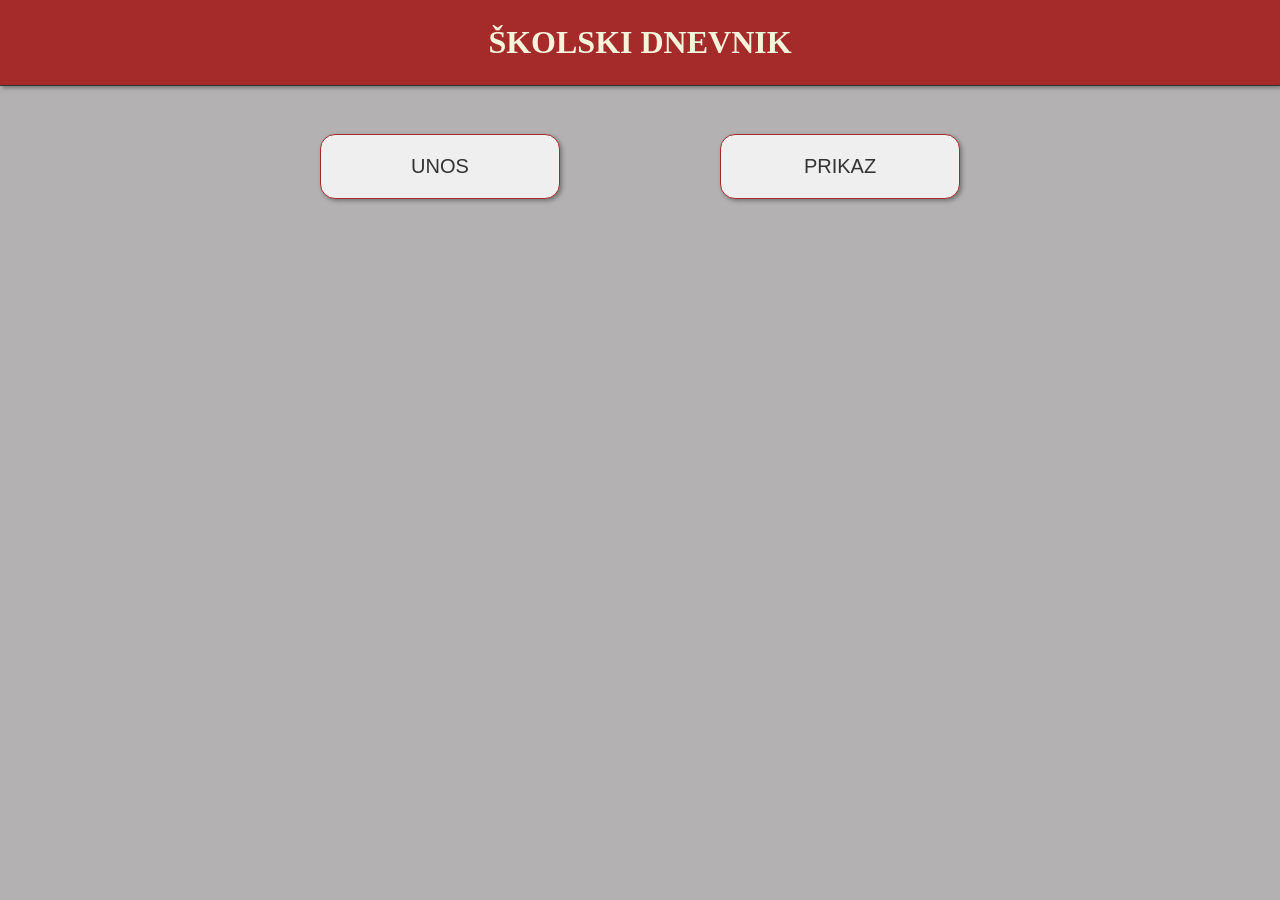
<file: dnevnik/index.html>
<!DOCTYPE html>
<html lang="en">

<head>
    <meta charset="UTF-8">
    <meta name="viewport" content="width=header, initial-scale=1.0">
    <meta http-equiv="X-UA-Compatible" content="ie=edge">
    <link rel="stylesheet" href="style.css">
    <title>Školski dnevnik</title>
</head>

<body>
    <header>
        <h1 id="naslov">ŠKOLSKI DNEVNIK</h1>
    </header>
    <main>
        <div id="buttons">
            <button type="button" name="dnevnik" id="unos">UNOS</button>
            <button type="button" name="dnevnik" id="prikaz">PRIKAZ</button>
        </div>

        <form id="forma" class="hidden">
            <fieldset>
                Ime i prezime: <br>
                <input type="text" id="ime">
                <br><br>
                Matematika <br>
                <input type="number" min="1" max="5" id="mat" length="1">
                <br><br>
                Srpski <br>
                <input type="number" min="1" max="5" id="srp" length="1">
                <br><br>
                Računarstvo <br>
                <input type="number" min="1" max="5" id="rac" length="1">
                <br><br>
                <button type="submit" id="sac">SAČUVAJ</button>

            </fieldset>
            <br><br>

        </form>
        <div>
            <table class="hidden" id="dnevnik">
                <thead><strong>

                    <th>Ime i prezime</th>
                    <th>Matematika</th>
                    <th>Srpski</th>
                    <th>Računarstvo</th>
                    <th>Prosek</th></strong>
                </thead>
                <tbody id="tbody">

                </tbody>
            </table>
        </div>
    </main>
    <script src="custom.js"></script>
</body>

</html>
</file>
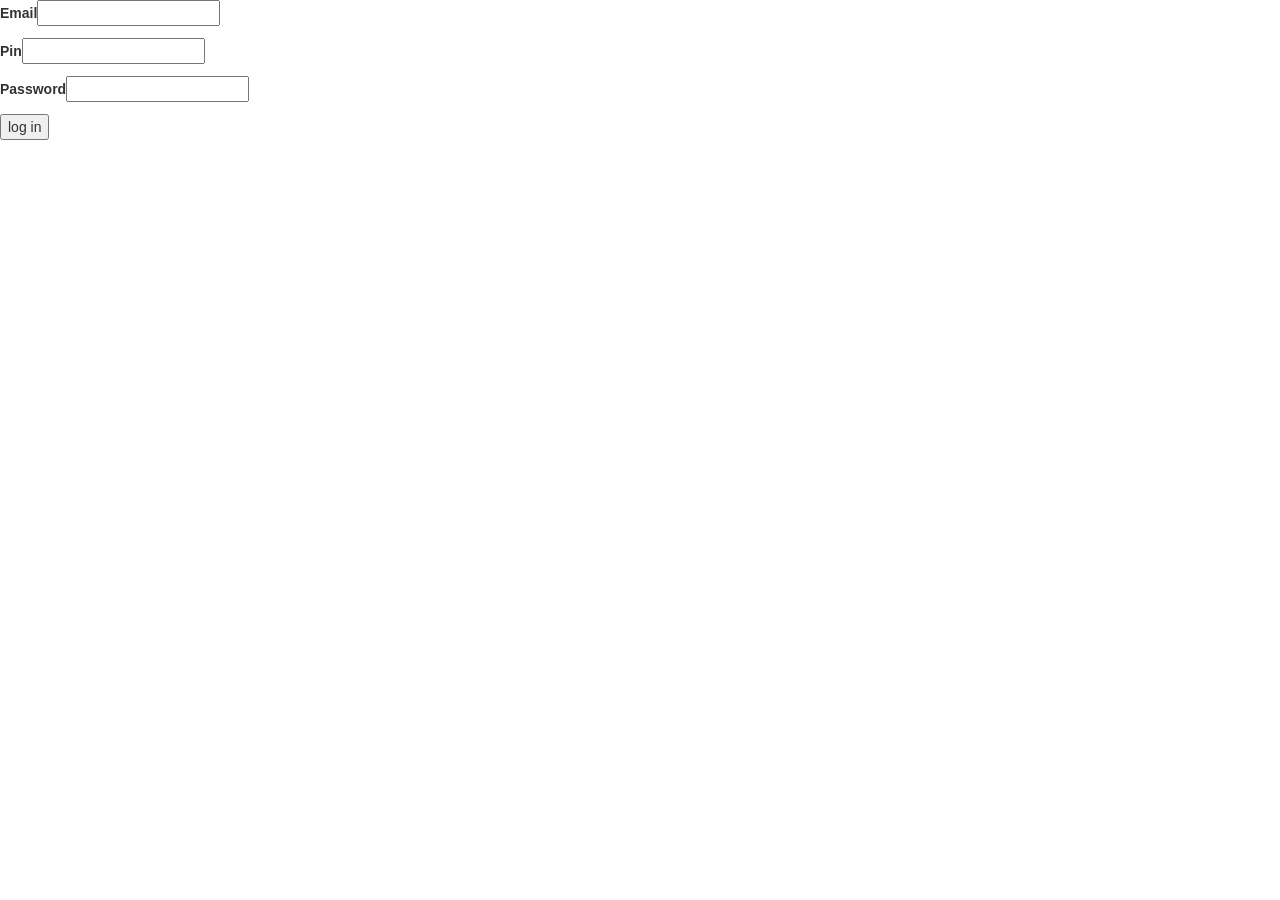
<file: njs_server/index.html>
<!DOCTYPE html>
<html lang="en">

<head>
    <script src="js/jquery.js"></script>
    <link rel="stylesheet" href="https://maxcdn.bootstrapcdn.com/bootstrap/3.3.7/css/bootstrap.min.css">
    <script src="https://maxcdn.bootstrapcdn.com/bootstrap/3.3.7/js/bootstrap.min.js"></script>
    <meta charset="UTF-8">
    <link rel="stylesheet" type="text/css" href="css/style.css">
    <meta name="viewport" content="width=device-width, initial-scale=1.0">
    <meta http-equiv="X-UA-Compatible" content="ie=edge">
    <title>Document</title>
</head>

<body>
    <form action="#">
        <p><label for="email">Email</label><input type="email" id="email"><span id="checkEmail"></span></p>
        <p><label for="pin">Pin</label><input type="text" id="pin"><span id="checkPin"></span></p>
        <p><label for="password">Password</label><input type="text" id="password"><span id="checkPassword"></span></p>

        <input type="button" id="submit" value="log in">

    </form>
    <script src="js/login.js"></script>
</body>

</html>
</file>
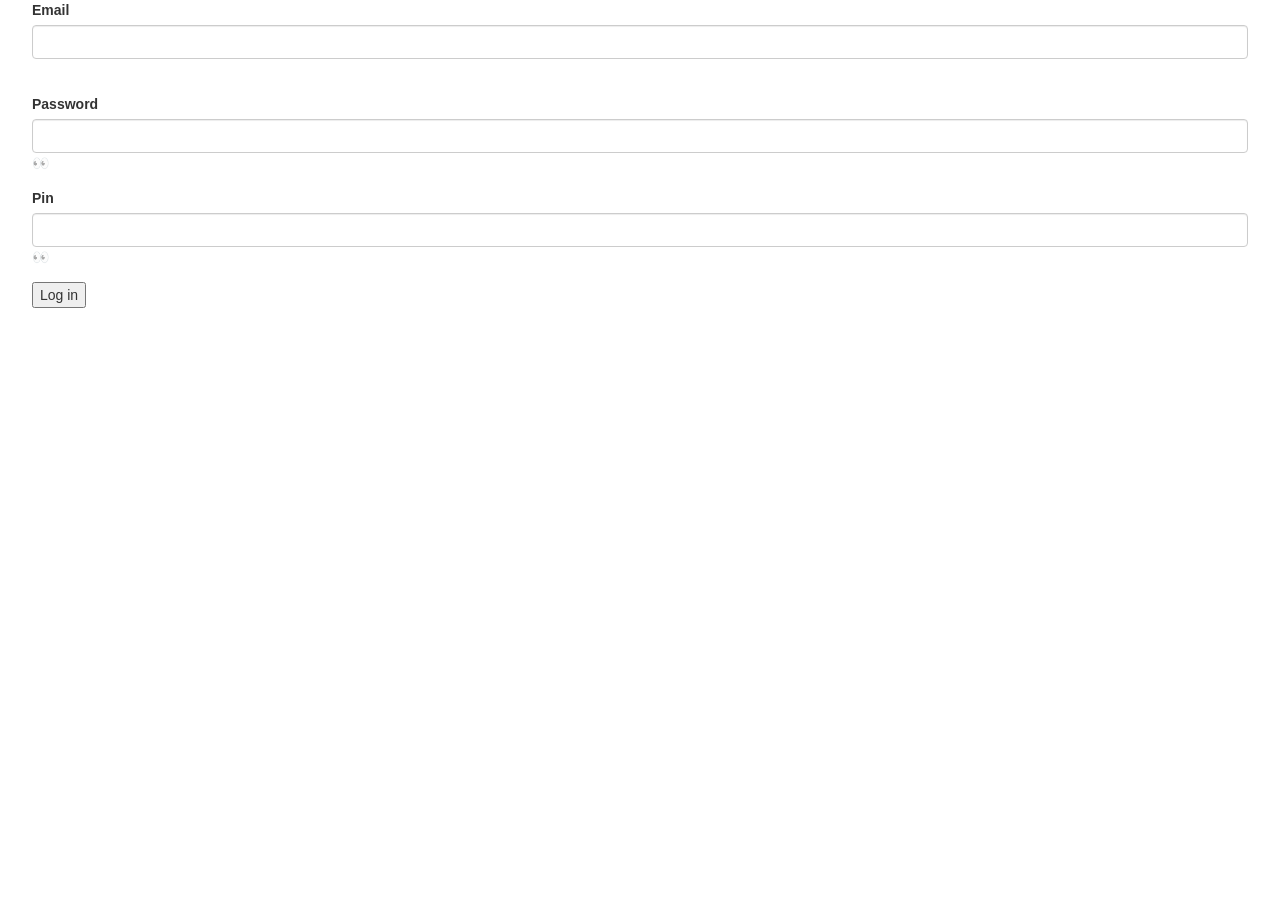
<file: telekod/index.html>
<!DOCTYPE html>
<html lang="en">

<head>
    <script src="js/jquery.js"></script>
    <link rel="stylesheet" href="https://maxcdn.bootstrapcdn.com/bootstrap/3.3.7/css/bootstrap.min.css">
    <script src="https://maxcdn.bootstrapcdn.com/bootstrap/3.3.7/js/bootstrap.min.js"></script>
    <meta charset="UTF-8">
    <link rel="stylesheet" type="text/css" href="css/style.css">
    <meta name="viewport" content="width=device-width, initial-scale=1.0">
    <meta http-equiv="X-UA-Compatible" content="ie=edge">
    <title>Document</title>
</head>

<body>
    <form action="#" class="form">
        <div class="form-group"><label for="email">Email</label><input type="email" class="form-control" id="email"><span id="checkEmail"></span></div>
        <div class="form-group"><label for="password">Password </label><input type="password" class="form-control" id="password"><span class="eye1">&#128064;</span><span id="checkPassword"></span></div>
        <div class="form-group"><label for="pin">Pin </label><input type="password" class="form-control" id="pin"><span class="eye2">&#128064;</span><span id="checkPin"></span></div>

        <input type="button" id="submit" value="Log in"><p id="errorMsg"></p>

    </form>


    <script src="js/login.js"></script>
</body>

</html>
</file>
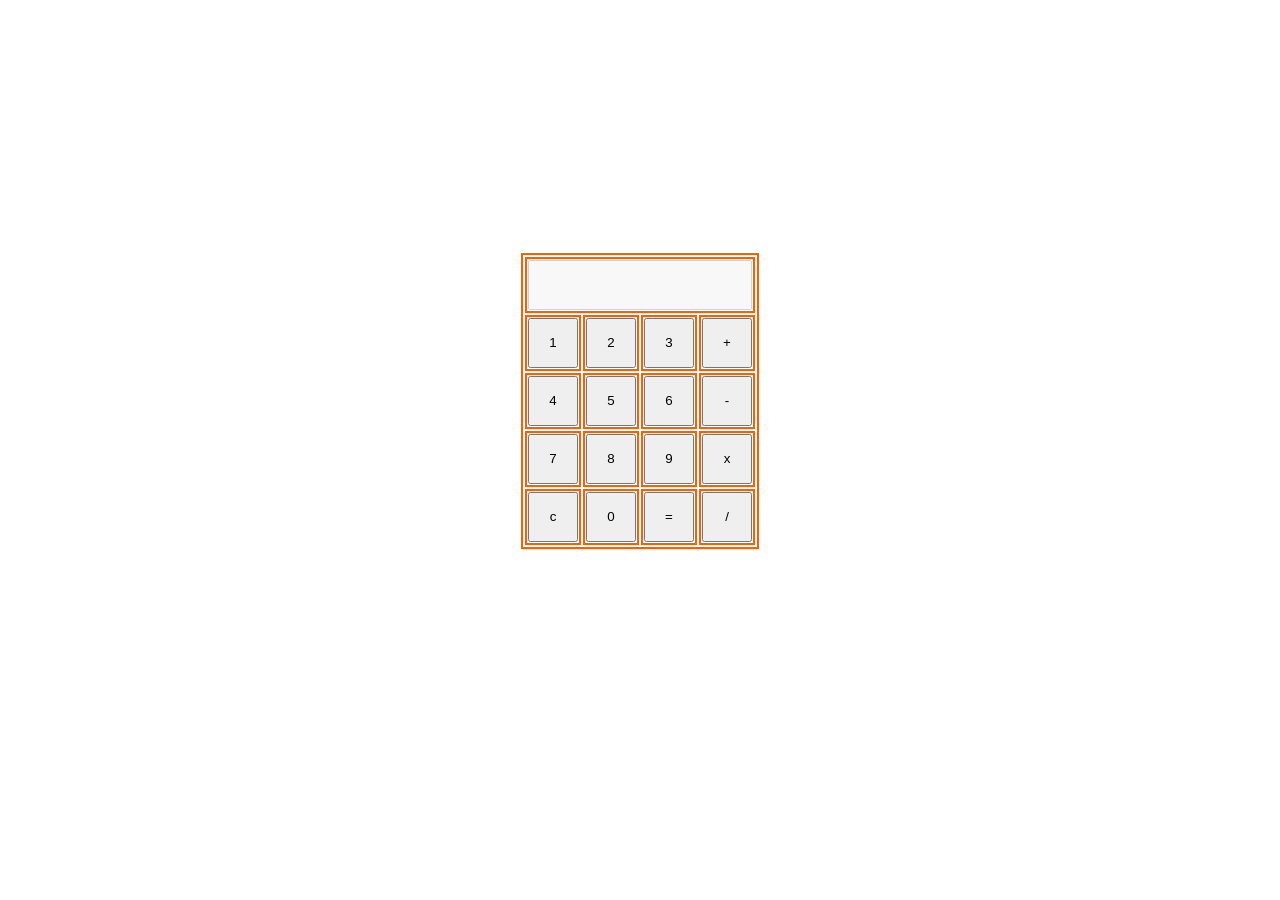
<file: calculator/calculator.html>
<!DOCTYPE html>
<html lang="en">
<head>
    <meta charset="UTF-8">
    <meta name="viewport" content="width=device-width, initial-scale=1.0">
    <meta http-equiv="X-UA-Compatible" content="ie=edge">
    <title>Calculator</title>
    <link rel="stylesheet" href="calculator.css">
</head>
<body>
    <table>
        <tr>
            <td colspan="4"><input type="text" id="result" disabled /></td>
        </tr>
        <tr>
            <td><input type="button" id="btn1" value="1" /></td>
            <td><input type="button" id="btn2" value="2" /></td>
            <td><input type="button" id="btn3" value="3" /></td>
            <td><input type="button" id="plus" value="+" /></td>
        </tr>
        <tr>
            <td><input type="button" id="btn4" value="4" /></td>
            <td><input type="button" id="btn5" value="5" /></td>
            <td><input type="button" id="btn6" value="6" /></td>
            <td><input type="button" id="minus" value="-" /></td>
        </tr>
        <tr>
            <td><input type="button" id="btn7" value="7" /></td>
            <td><input type="button" id="btn8" value="8" /></td>
            <td><input type="button" id="btn9" value="9" /></td>
            <td><input type="button" id="multiple" value="x" /></td>
        </tr>
        <tr>
            <td><input type="button" id="btnc" value="c" /></td>
            <td><input type="button" id="btn0" value="0" /></td>
            <td><input type="button" id="equal" value="=" /></td>
            <td><input type="button" id="div" value="/" /></td>
        </tr>
    </table>

    <script src="calculator.js"></script>
</body>
</html>
</file>
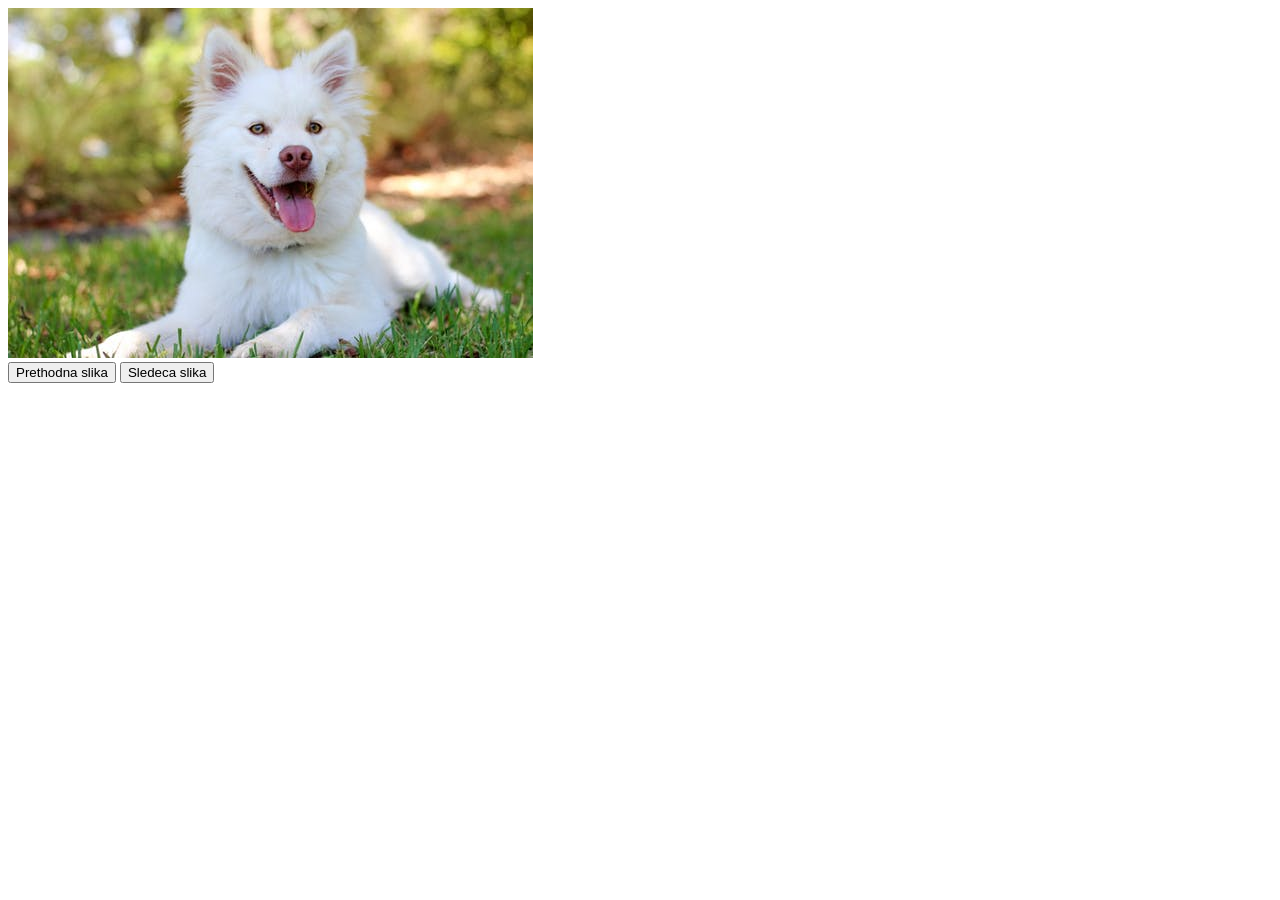
<file: dogs/dogs.html>
<!DOCTYPE html>
<html lang="en">
<head>
    <meta charset="UTF-8">
    <meta name="viewport" content="width=device-width, initial-scale=1.0">
    <meta http-equiv="X-UA-Compatible" content="ie=edge">
    <title>Dogs</title>
    <script src="dogs.js"></script>
</head>
<body>
    <img id="dog" src="images/dog01.jpg"><br>
    <input type="button" value="Prethodna slika" onclick="prethodna()">
    <input type="button" value="Sledeca slika" onclick="sledeca()">
</body>
</html>
</file>
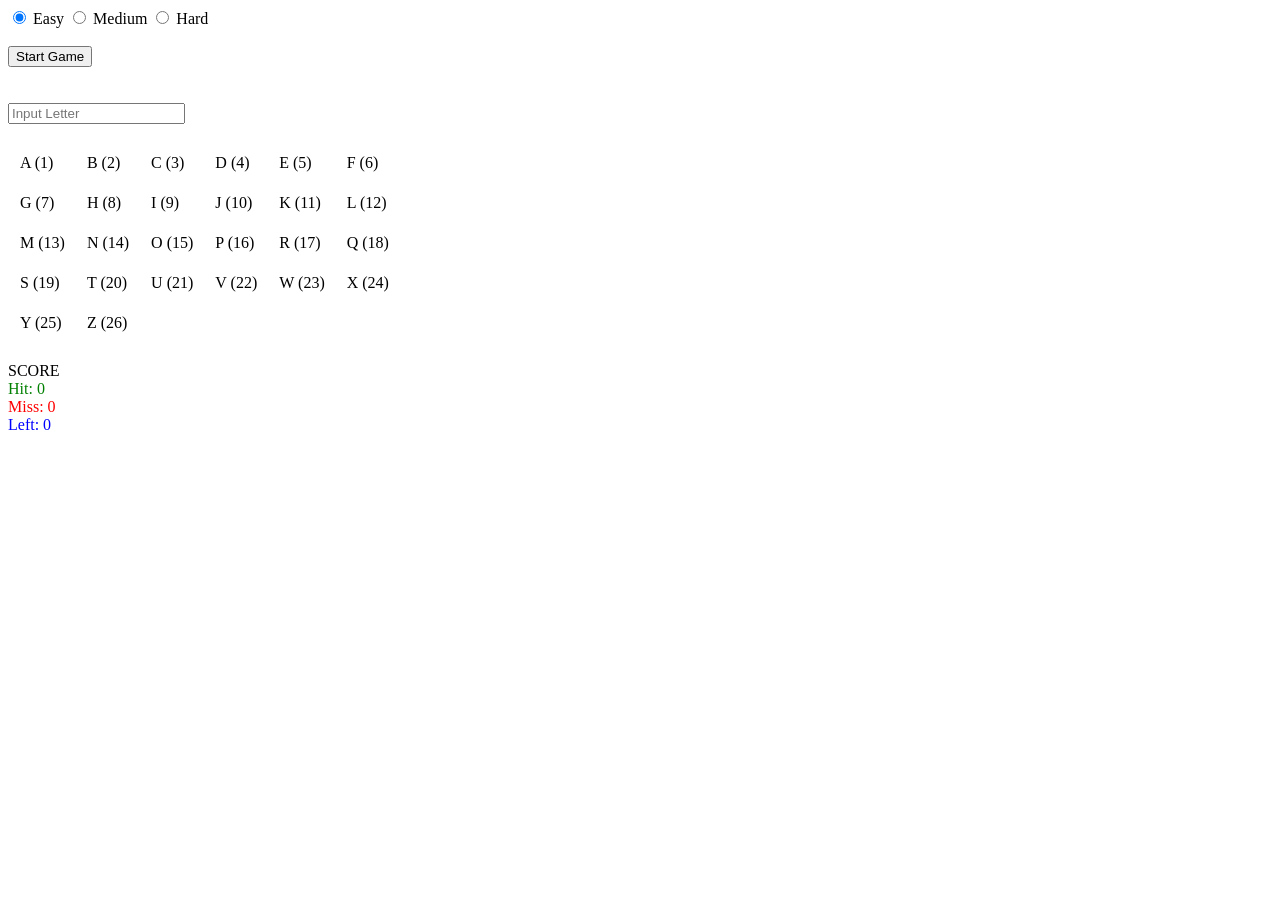
<file: hitFast/hitFast.html>
<!DOCTYPE html>
<html lang="en">
  <head>
    <meta charset="UTF-8" />
    <meta name="viewport" content="width=device-width, initial-scale=1.0" />
    <meta http-equiv="X-UA-Compatible" content="ie=edge" />
    <title>Document</title>
	<style>
		td {
			padding: 10px;
		}
	</style>
  </head>
  <body>
    <div id="control">
      <input type="radio" name="level" value="easy" id="easy" checked /> Easy
      <input type="radio" name="level" value="medium" id="medium" /> Medium
      <input type="radio" name="level" value="hard" id="hard" />
      Hard<br /><br>
      <button id="start">Start Game</button>
    </div>
    <div id="showHit">
      <span id="number"></span><br><br>
      <input type="text" id="letter" placeholder="Input Letter" />
    </div>
	<br>
    <div id="alphabet">
		<table>
			<tr><td id="a"> A (1) </td><td id="b"> B (2) </td><td id="c"> C (3) </td><td id="d"> D (4) </td><td id="e"> E (5) </td><td id="f"> F (6) </td></tr>
			<tr><td id="g"> G (7) </td><td id="h"> H (8) </td><td id="i"> I (9) </td><td id="j"> J (10)</td><td id="k"> K (11)</td><td id="l"> L (12)</td></tr>
			<tr><td id="m"> M (13)</td><td id="n"> N (14)</td><td id="o"> O (15)</td><td id="p"> P (16)</td><td id="r"> R (17)</td><td id="q"> Q (18)</td></tr>
			<tr><td id="s"> S (19)</td><td id="t"> T (20)</td><td id="u"> U (21)</td><td id="v"> V (22)</td><td id="w"> W (23)</td><td id="x"> X (24)</td></tr>
			<tr><td id="y"> Y (25)</td><td id="z"> Z (26)</td><td></td><td></td><td></td><td></td></tr>
		</table>
    </div>
	<br>
	<div id="score">
		SCORE<br>
		<span id="hit" style="color: green;">Hit: 0</span><br>
		<span id="miss" style="color: red;">Miss: 0</span><br>
		<span id="left" style="color: blue;">Left: 0</span><br>
  </div>
  <script src="hitFast.js"></script>
  </body>
</html>
</file>
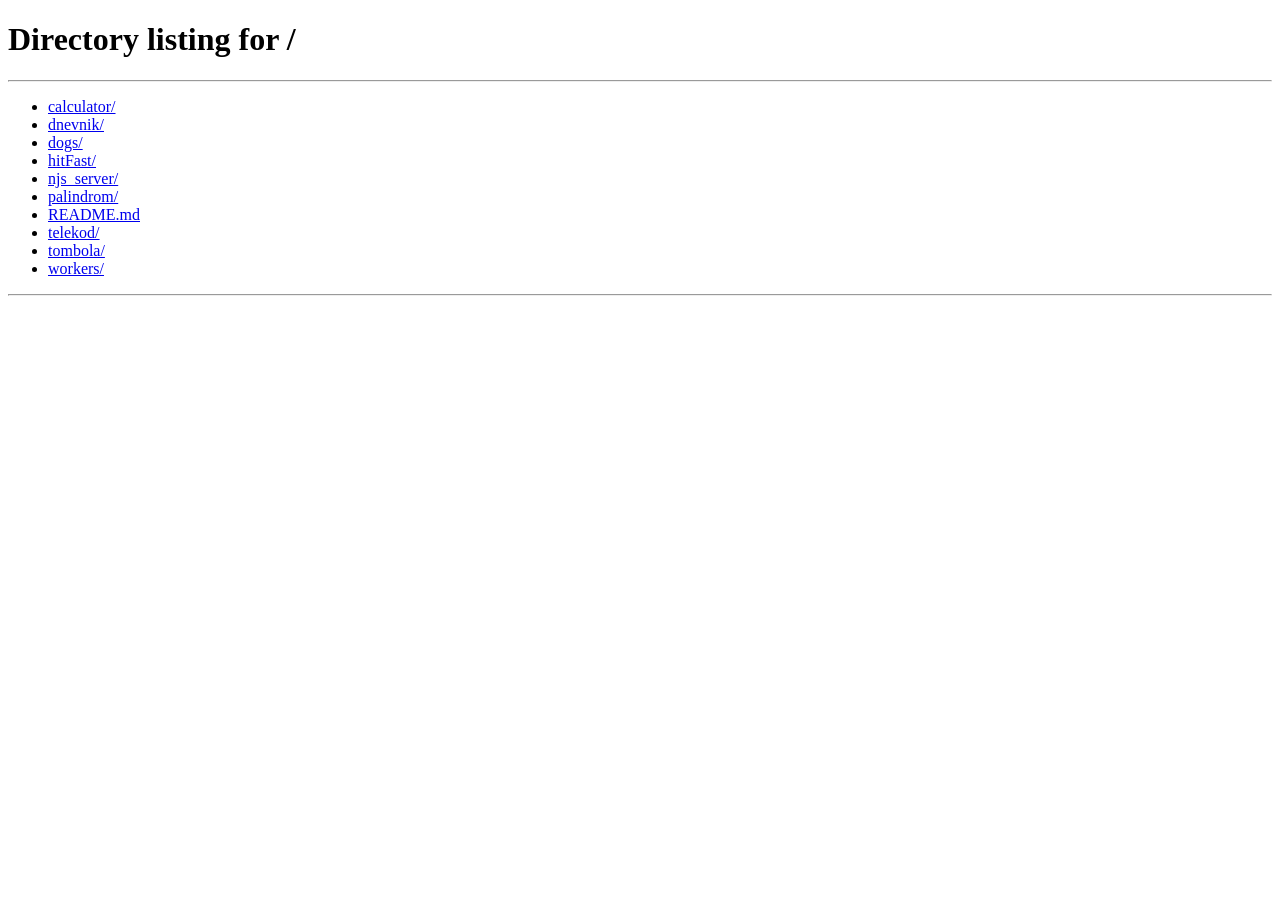
<file: njs_server/home.html>
<!DOCTYPE html>
<html lang="en">
    <head>
        <script src="js/jquery.js"></script>
        <link rel="stylesheet" href="https://maxcdn.bootstrapcdn.com/bootstrap/3.3.7/css/bootstrap.min.css">
        <script src="https://maxcdn.bootstrapcdn.com/bootstrap/3.3.7/js/bootstrap.min.js"></script>
        <meta charset="UTF-8">
        <style>
            table {
                font-family: arial, sans-serif;
                border-collapse: collapse;
                width: 100%;
            }
    
            td,
            th {
                border: 1px solid #dddddd;
                text-align: left;
                padding: 8px;
            }
        </style>
        <link rel="stylesheet" type="text/css" href="css/style.css">
        <meta name="viewport" content="width=device-width, initial-scale=1.0">
        <meta http-equiv="X-UA-Compatible" content="ie=edge">
        <title>Document</title>
    </head>
<body>
    <div>
        <table id="payments" style="display: none" class="table-striped">
            <thead>
                <tr>
                    <th>ID</th>
                    <th>First name</th>
                    <th>Last name</th>
                    <th>Address</th>
                    <th id="date-of-birth">Date of birth</th>
                    <th id="payment">Payment</th>
                </tr>
            </thead>
            <tbody></tbody>
        </table>
    </div>

    <script src="js/main.js"></script>
</body>
</html>
</file>
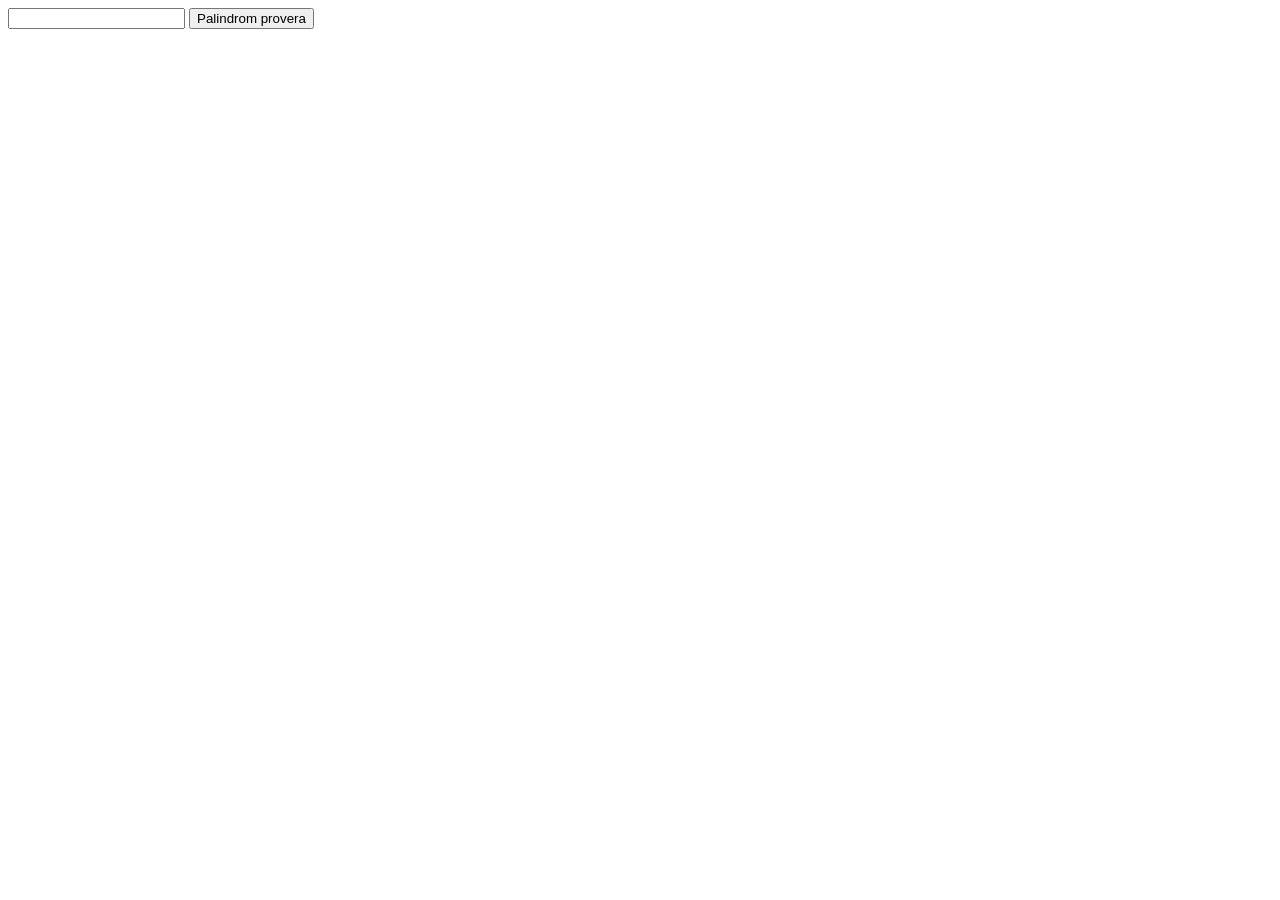
<file: palindrom/palindrom.html>
<!DOCTYPE html>
<html lang="en">
<head>
    <meta charset="UTF-8">
    <meta name="viewport" content="width=device-width, initial-scale=1.0">
    <meta http-equiv="X-UA-Compatible" content="ie=edge">
    <title>Document</title>
</head>
<body>
    <input type="text" id="palindrom">
    <input type="button" onclick="checkIfPalindrom()" value="Palindrom provera">

    <script src="palindrom.js"></script>
</body>
</html>
</file>
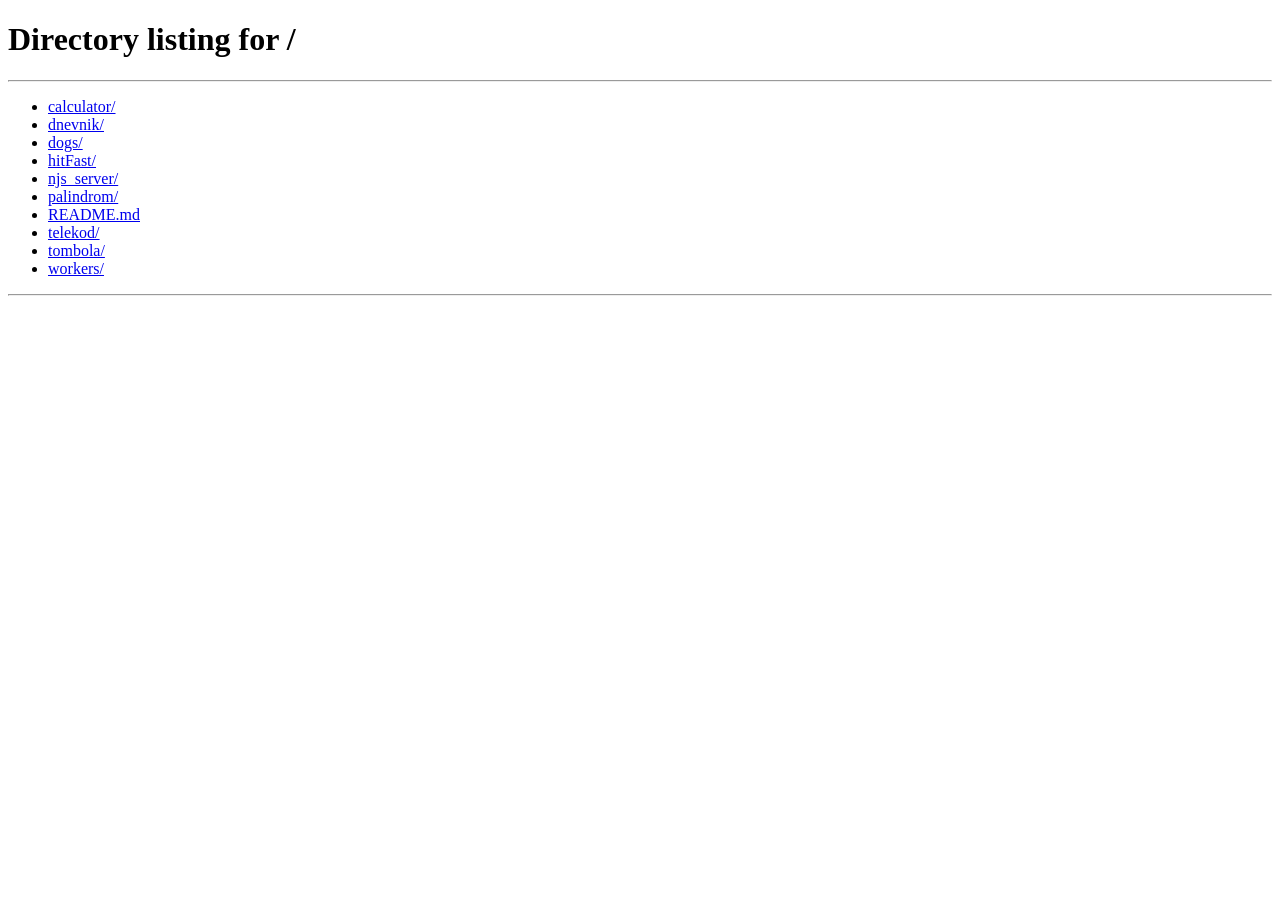
<file: telekod/home.html>
<!DOCTYPE html>
<html lang="en">

<head>
    <script src="js/jquery.js"></script>
    <link rel="stylesheet" href="https://maxcdn.bootstrapcdn.com/bootstrap/3.3.7/css/bootstrap.min.css">
    <script src="https://maxcdn.bootstrapcdn.com/bootstrap/3.3.7/js/bootstrap.min.js"></script>
    <meta charset="UTF-8">
    <link rel="stylesheet" type="text/css" href="css/style.css">
    <meta name="viewport" content="width=device-width, initial-scale=1.0">
    <meta http-equiv="X-UA-Compatible" content="ie=edge">
    <title>Document</title>
</head>

<body>
    <div>
        <table id="payments" style="display: none" class="table-striped">
            <thead>
                <tr>
                    <td colspan="5"></td>
                    <td class="search"><input type="text" id="search" placeholder="Search"></input></td>
                </tr>

                <tr>

                    <th>ID</th>
                    <th>First name</th>
                    <th>Last name</th>
                    <th>Address</th>
                    <th id="date-of-birth">Date of birth &nbsp;
                        <i class="arrowBirth"></i>
                    </th>
                    <th id="payment">Payment &nbsp;
                        <i class="arrowPayment"></i>
                    </th>
                </tr>


             
            </thead>
            <tbody>
            </tbody>
            
        </table>
      
    </div>



    <div class="modal fade" id="myModal" role="dialog">
        <div class="modal-dialog">
            <div class="modal-content">
                <div class="modal-header">
                    <h4 class="modal-title">You have successfully registered and logged in.</h4>
                    <button type="button" class="close" data-dismiss="modal">&times;</button>
                </div>
                <button type="button" class="btn btn-danger" data-dismiss="modal">Close</button>
            </div>
        </div>

    </div>
    </div>




    <script src="js/main.js"></script>
</body>

</html>
</file>
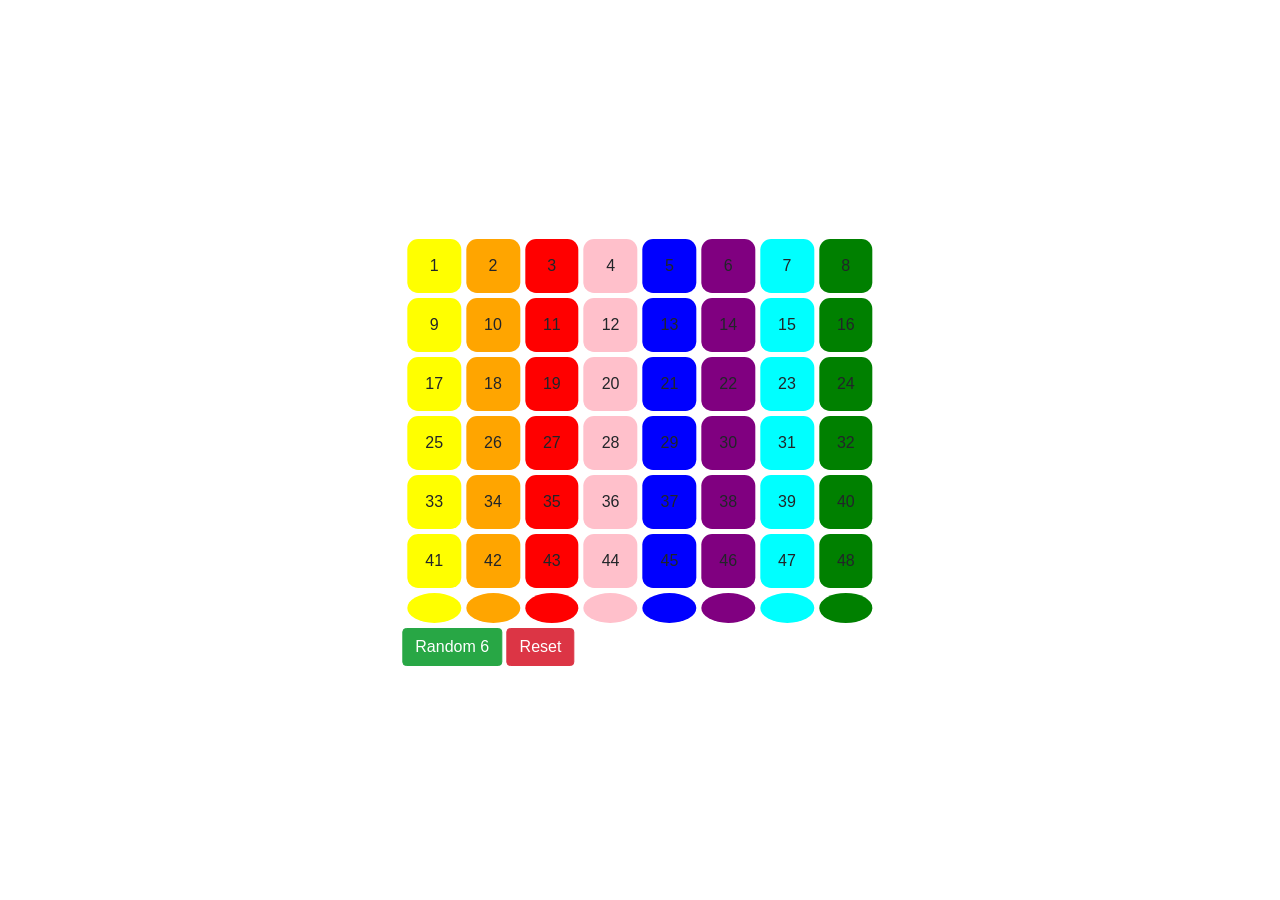
<file: tombola/tombola.html>
<!DOCTYPE html>
<html lang="en">
<head>
    <meta charset="UTF-8">
    <meta name="viewport" content="width=device-width, initial-scale=1.0">
    <meta http-equiv="X-UA-Compatible" content="ie=edge">
    <title>Document</title>
    <link rel="stylesheet" href="https://stackpath.bootstrapcdn.com/bootstrap/4.2.1/css/bootstrap.min.css" integrity="sha384-GJzZqFGwb1QTTN6wy59ffF1BuGJpLSa9DkKMp0DgiMDm4iYMj70gZWKYbI706tWS" crossorigin="anonymous">
    <style>
        table {
            border-collapse: separate;
            border-spacing: 5px; 
        }

        td, span {
            border-radius: 20%;
            text-align: center;
            padding: 15px 18px;
        }

        span {
            display: inline-block;
            margin-right: 5px;
            border-radius: 50%;
        }

        .container1 {
            position: absolute;
            top: 50%;
            left: 50%;
            transform: translate(-50%, -50%);
        }
        .tr7 td {
            border-radius: 50%;
        }

        .yellow {
            background-color: yellow;
        }

        .orange {
            background-color: orange;
        }

        .red {
            background-color: red;
        }

        .pink {
            background-color: pink;
        }

        .blue {
            background-color: blue;
        }

        .purple {
            background-color: purple;
        }

        .aqua {
            background-color: aqua;
        }

        .green {
            background-color: green;
        }
    </style>
</head>
<body>
    <div class="container1">
        <div>
            <table id="numbersTable">
                <tr>
                    <td id="n1" class="yellow">1</td>
                    <td id="n2" class="orange">2</td>
                    <td id="n3" class="red">3</td>
                    <td id="n4" class="pink">4</td>
                    <td id="n5" class="blue">5</td>
                    <td id="n6" class="purple">6</td>
                    <td id="n7" class="aqua">7</td>
                    <td id="n8" class="green">8</td>
                </tr>
                
                <tr>
                    <td id="n9" class="yellow">9</td>
                    <td id="n10" class="orange">10</td>
                    <td id="n11" class="red">11</td>
                    <td id="n12" class="pink">12</td>
                    <td id="n13" class="blue">13</td>
                    <td id="n14" class="purple">14</td>
                    <td id="n15" class="aqua">15</td>
                    <td id="n16" class="green">16</td>
                </tr>
                
                <tr>
                    <td id="n17" class="yellow">17</td>
                    <td id="n18" class="orange">18</td>
                    <td id="n19" class="red">19</td>
                    <td id="n20" class="pink">20</td>
                    <td id="n21" class="blue">21</td>
                    <td id="n22" class="purple">22</td>
                    <td id="n23" class="aqua">23</td>
                    <td id="n24" class="green">24</td>
                </tr>
                
                <tr>
                    <td id="n25" class="yellow">25</td>
                    <td id="n26" class="orange">26</td>
                    <td id="n27" class="red">27</td>
                    <td id="n28" class="pink">28</td>
                    <td id="n29" class="blue">29</td>
                    <td id="n30" class="purple">30</td>
                    <td id="n31" class="aqua">31</td>
                    <td id="n32" class="green">32</td>
                </tr>
                
                <tr>
                    <td id="n33" class="yellow">33</td>
                    <td id="n34" class="orange">34</td>
                    <td id="n35" class="red">35</td>
                    <td id="n36" class="pink">36</td>
                    <td id="n37" class="blue">37</td>
                    <td id="n38" class="purple">38</td>
                    <td id="n39" class="aqua">39</td>
                    <td id="n40" class="green">40</td>
                </tr>
                
                <tr>
                    <td id="n41" class="yellow">41</td>
                    <td id="n42" class="orange">42</td>
                    <td id="n43" class="red">43</td>
                    <td id="n44" class="pink">44</td>
                    <td id="n45" class="blue">45</td>
                    <td id="n46" class="purple">46</td>
                    <td id="n47" class="aqua">47</td>
                    <td id="n48" class="green">48</td>
                </tr>
                
                <tr class="tr7">
                    <td id="n49" class="yellow"></td>
                    <td id="n50" class="orange"></td>
                    <td id="n51" class="red"></td>
                    <td id="n52" class="pink"></td>
                    <td id="n53" class="blue"></td>
                    <td id="n54" class="purple"></td>
                    <td id="n55" class="aqua"></td>
                    <td id="n56" class="green"></td>
                </tr>
            </table>

            <input id="random6" type="button" value="Random 6" class="btn btn-success">
            <input id="reset" type="button" value="Reset" class="btn btn-danger right">

            <div id="output"></div>
        </div>
    </div>

    <script src="tombola.js"></script>
</body>
</html>
</file>
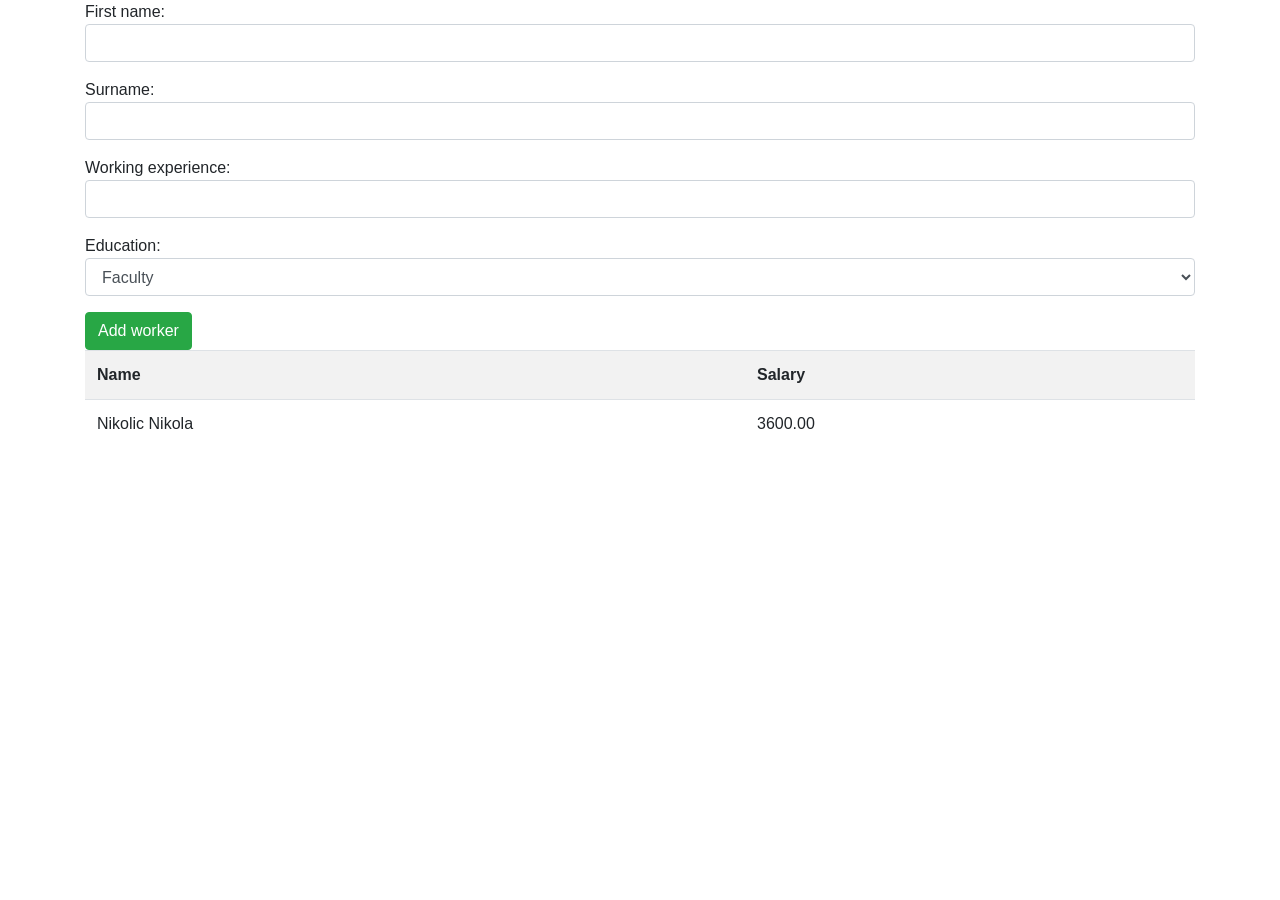
<file: workers/workers.html>
<!DOCTYPE html>
<html>

<head>
    <meta charset="utf-8">
    <title>Workers' salaries</title>
    <link rel="stylesheet" href="https://stackpath.bootstrapcdn.com/bootstrap/4.1.3/css/bootstrap.min.css" integrity="sha384-MCw98/SFnGE8fJT3GXwEOngsV7Zt27NXFoaoApmYm81iuXoPkFOJwJ8ERdknLPMO"
        crossorigin="anonymous">
    <script src="https://code.jquery.com/jquery-3.3.1.slim.min.js" integrity="sha384-q8i/X+965DzO0rT7abK41JStQIAqVgRVzpbzo5smXKp4YfRvH+8abtTE1Pi6jizo"
        crossorigin="anonymous"></script>
    <script src="https://stackpath.bootstrapcdn.com/bootstrap/4.1.3/js/bootstrap.min.js" integrity="sha384-ChfqqxuZUCnJSK3+MXmPNIyE6ZbWh2IMqE241rYiqJxyMiZ6OW/JmZQ5stwEULTy"
        crossorigin="anonymous"></script>
    <script>
        class Worker {
            constructor(firstName, surname, numberOfWorkingYears, education) {
                this.firstName = firstName;
                this.surname = surname;
                this.numberOfWorkingYears = numberOfWorkingYears;
                this.education = education;
            }

            fullName = () => this.surname + ' ' + this.firstName;

            educationCoeficient = () => {
                switch (this.education) {
                    case 'faculty': return 1.2;
                    case 'college': return 1.1;
                    default: return 1;
                }
            };

            // Zato sto smo override-ovali metodu salary() u klasi poslodavca,
            // zato salary() u Worker-u moramo da definisemo kao obicnu metodu,
            // a ne kao metodu sa arrow sintaksom. Moguce objasnjenje:
            // prilikom poziva super.salary() iz klase poslodavca,
            // klasa poslodavca ne vidi salary iz worker-a kao metodu,
            // vec kao promenljivu. Jednostavno, super.salary() nije radilo. 
            salary() {
                const baseSalary = 500;
                const raise = baseSalary * 0.1 * this.numberOfWorkingYears;
                const mainSalary = baseSalary + raise;
                const coeficient = this.educationCoeficient(education);
                return mainSalary * coeficient;
            }

            // Metodu isValid() smo napravili staticnom da bi mogli da je pozivamo
            // bez instance klase Worker. Tako mozemo da validiramo vrednosti za
            // Worker-a cak i da nemamo nijedan objekat Worker-a u aplikaciji. 
            // Prilikom poziva ove metode koristimo ime klase: Worker.isValid(...)
            static isValid(firName, sname, wYears) {
                if (firName.length == 0 || sname.length == 0 || wYears.length == 0) {
                    return false;
                }
                const n = parseInt(wYears);
                if (isNaN(n) || n < 0) {
                    return false;
                }
                return true;
            }
        }

        class Entrepreneur extends Worker {
            constructor(firstName, surname, numberOfWorkingYears, education, title) {
                super(firstName, surname, numberOfWorkingYears, education);
                this.title = title;   
                Entrepreneur.workers = [];
                Entrepreneur.workers.push(this);
            }

            init = () => {
                if (localStorage.getItem("workers")) {
                    const plainWorkers = JSON.parse(localStorage.getItem("workers"));
                    Entrepreneur.workers = plainWorkers.map(plainWorker => {
                                    if (plainWorker.title) {
                                        return new Entrepreneur(
                                            plainWorker.firstName,               plainWorker.surname,    plainWorker.numberOfWorkingYears,
                                            plainWorker.education,
                                            plainWorker.title
                                        );
                                    } else {
                                        return new Worker(plainWorker.firstName,           plainWorker.surname,                           plainWorker.numberOfWorkingYears,
                                            plainWorker.education);
                                    }
                                });
                } else {
                    this.save();
                }

                this.showWorkers();
            };

            addWorker = () => {
                const firstName = document.getElementById('firstName').value;
                const surname = document.getElementById('surname').value;
                const sNumberOfWorkingYears = document.getElementById('wyears').value;
                if (!Worker.isValid(firstName, surname, sNumberOfWorkingYears)) {
                    alert(`Worker ${firstName} ${surname} is not added, your input is wrong!`);
                    return;
                }
                const education = document.getElementById('education').value;
                const worker = new Worker(firstName, surname, parseInt(sNumberOfWorkingYears), education);
                Entrepreneur.workers.push(worker);
                this.save();
                this.showWorkers();
                this.clearInput();
            };

            clearInput = () => {
                document.getElementById('firstName').value = '';
                document.getElementById('surname').value = '';
                document.getElementById('wyears').value = '';
                document.getElementById('education').value = 'faculty';
            };

            showWorkers = () => {
                let tableHtml = '<table class="table table-striped"><tr><th>Name</th><th>Salary</th></tr>';
                Entrepreneur.workers.sort((w1, w2) => w2.salary() - w1.salary());
                Entrepreneur.workers.forEach(worker => {
                    tableHtml += `<tr><td>${worker.fullName()}</td>`
                        + `<td>${worker.salary().toFixed(2)}</td></tr>`;
                });
                
                tableHtml += '</table>';
                document.getElementById('workers').innerHTML = tableHtml;
            };

            salary = () => 2 * super.salary();

            save = () => {
                localStorage.setItem("workers", JSON.stringify(Entrepreneur.workers));
            };
        }

        const entrepreneur = new Entrepreneur('Nikola', 'Nikolic', 20, 'faculty', 'Gazda');
        
    </script>
</head>

<body onload="entrepreneur.init()">
    <div class="container">
        <form>
            <fieldset class="form-group">
                First name: <input type="text" id="firstName" class="form-control">
            </fieldset>
            <fieldset class="form-group">
                Surname: <input type="text" id="surname" class="form-control"> 
            </fieldset>
            <fieldset class="form-group">
                Working experience: <input type="text" id="wyears" class="form-control">
            </fieldset>
            <fieldset class="form-group">
                Education: <select id="education" class="form-control">
                    <option value="faculty">Faculty</option>
                    <option value="college">College</option>
                    <option value="school">High school</option>
                </select>
            </fieldset>
            <input type="button" value="Add worker" onclick="entrepreneur.addWorker()" class="btn btn-success">
        </form>
        <div id="workers"></div>
    </div>
</body>

</html>
</file>
<file: dnevnik/style.css>
*{
    margin: 0;
    padding: 0;
}


.hidden{
    display: none;
}

body{
    background-color: rgb(179, 177, 177);
}
header{
    height: 85px;
    background-color: brown;
    border-bottom: 1px solid #333;
    -webkit-box-shadow: 2px 2px 4px #777;
            box-shadow: 2px 2px 4px #777;
}

#naslov{
    color: beige;
    text-align: center;
    line-height: 85px;
}

#buttons{
    height: 160px;
    width: 50%;
    margin: 0 auto;
    display: -webkit-box;
    display: -ms-flexbox;
    display: flex;
    -webkit-box-pack: justify;
        -ms-flex-pack: justify;
            justify-content: space-between;
    -webkit-box-align: center;
        -ms-flex-align: center;
            align-items: center;
}

button{
    color: #333;
    height: 65px;
    width: 240px;
    border-radius: 15px;
    outline: none;
    font-size: 20px;
    cursor: pointer;
    border: none;
    -webkit-box-shadow: 2px 2px 4px #777;
            box-shadow: 2px 2px 4px #777;
    border:1px solid brown;
}

button:hover{
    background-color: brown;
    color: beige;
    -webkit-transition: 0.2s;
    transition: 0.2s;
}
form button{
    margin: 20px;
}

#forma{

    width: 50%;
    margin: 0 auto;
    border: 1px solid #777;
    background-color: rgb(216, 216, 216);
    border-radius: 15px;
    -webkit-box-shadow: 2px 2px 4px #777;
            box-shadow: 2px 2px 4px #777;
    border:1px solid brown;

}

fieldset{
width: 100%;
outline: none;
border: none;
padding-top: 30px;
text-align: center;
}

input{
    margin-left: auto;
    margin-right: auto;
    width: 250px;
    height: 30px;
    margin: 10px;
    text-align: center;
    font-size: 20px;
    border-radius: 5px;
    border:1px solid brown;
}

input:not(:first-of-type){
    width: 70px;
}

table{
    padding: 20px;
    width: 50%;
    margin: 0 auto;
    border: 1px solid #777;
    background-color: rgb(216, 216, 216);
    border-radius: 15px;
    -webkit-box-shadow: 2px 2px 4px #777;
            box-shadow: 2px 2px 4px #777;
    border:1px solid brown;
}

th{
    color: brown;
    padding: 10px;
}

th{
padding: 5px;
text-align: left;
}

tr{
    border-bottom: 1px solid #555;
    background-color: beige;
}

td{
    padding: 5px;
}
td:nth-of-type(2){
    width: 250px;
}
/*tr td:not(:first-of-type), tr td:not(:nth-of-type(2)){
    width: 50px;
}*/
</file>
<file: njs_server/css/style.css>
.red{
    color: red;
}
</file>
<file: telekod/css/style.css>
i {
    border: solid black;
    border-width: 0 3px 3px 0;
    padding: 3px;
    display: inline-block;
    transform: rotate(-135deg);
    -webkit-transform: rotate(-135deg);
  }

.down {
    transform: rotate(45deg);
    -webkit-transform: rotate(45deg);
}

#checkPassword,
#checkPin,
#checkEmail {
    margin-left: 5px;
    padding-left: 5px;
    color: red;
}

.eye1,
.eye2 {
    opacity: 0.4;
}


.eye1:hover,
.eye2:hover {
 cursor: pointer;
}

.eye1Clicked,
.eye2Clicked {
    opacity: 1;
}

.form {
    width: 95%;
    margin: 0 auto;
}

#date-of-birth:hover,
#payment:hover {
    cursor: pointer;
}




/* Styles for home.html */

table {
    font-family: arial, sans-serif;
    border-collapse: collapse;
    width: 90%;
    margin: 0 auto;
    margin-top: 10px;
    margin-bottom: 10px;
}

td,
th {
    border: 1px solid #000000;
    text-align: left;
    padding: 8px;
}


tr:nth-child(even) {
    background-color: rgb(182, 218, 241);
  }

  th {
      background-color: rgb(81, 156, 243);
  }


  #search {
      border: none;
      background-color: rgb(182, 218, 241);
      box-shadow: none; 
      text-align: center; 
      width: 100%;  
  }

  #search:focus {
      outline: none;
  }



  .search {
    background-color: rgb(182, 218, 241);      
  }

  .search:hover
  #search:hover {
    cursor: pointer;
  }
</file>
<file: calculator/calculator.css>
* {
    box-sizing: border-box;
}

table {
    margin: 20% auto;
}

table, td {
    border: 2px solid rgb(252, 94, 3);
}

input {
    width: 50px;
    height: 50px;
}

input#result {
    width: 100%;
}
</file>
